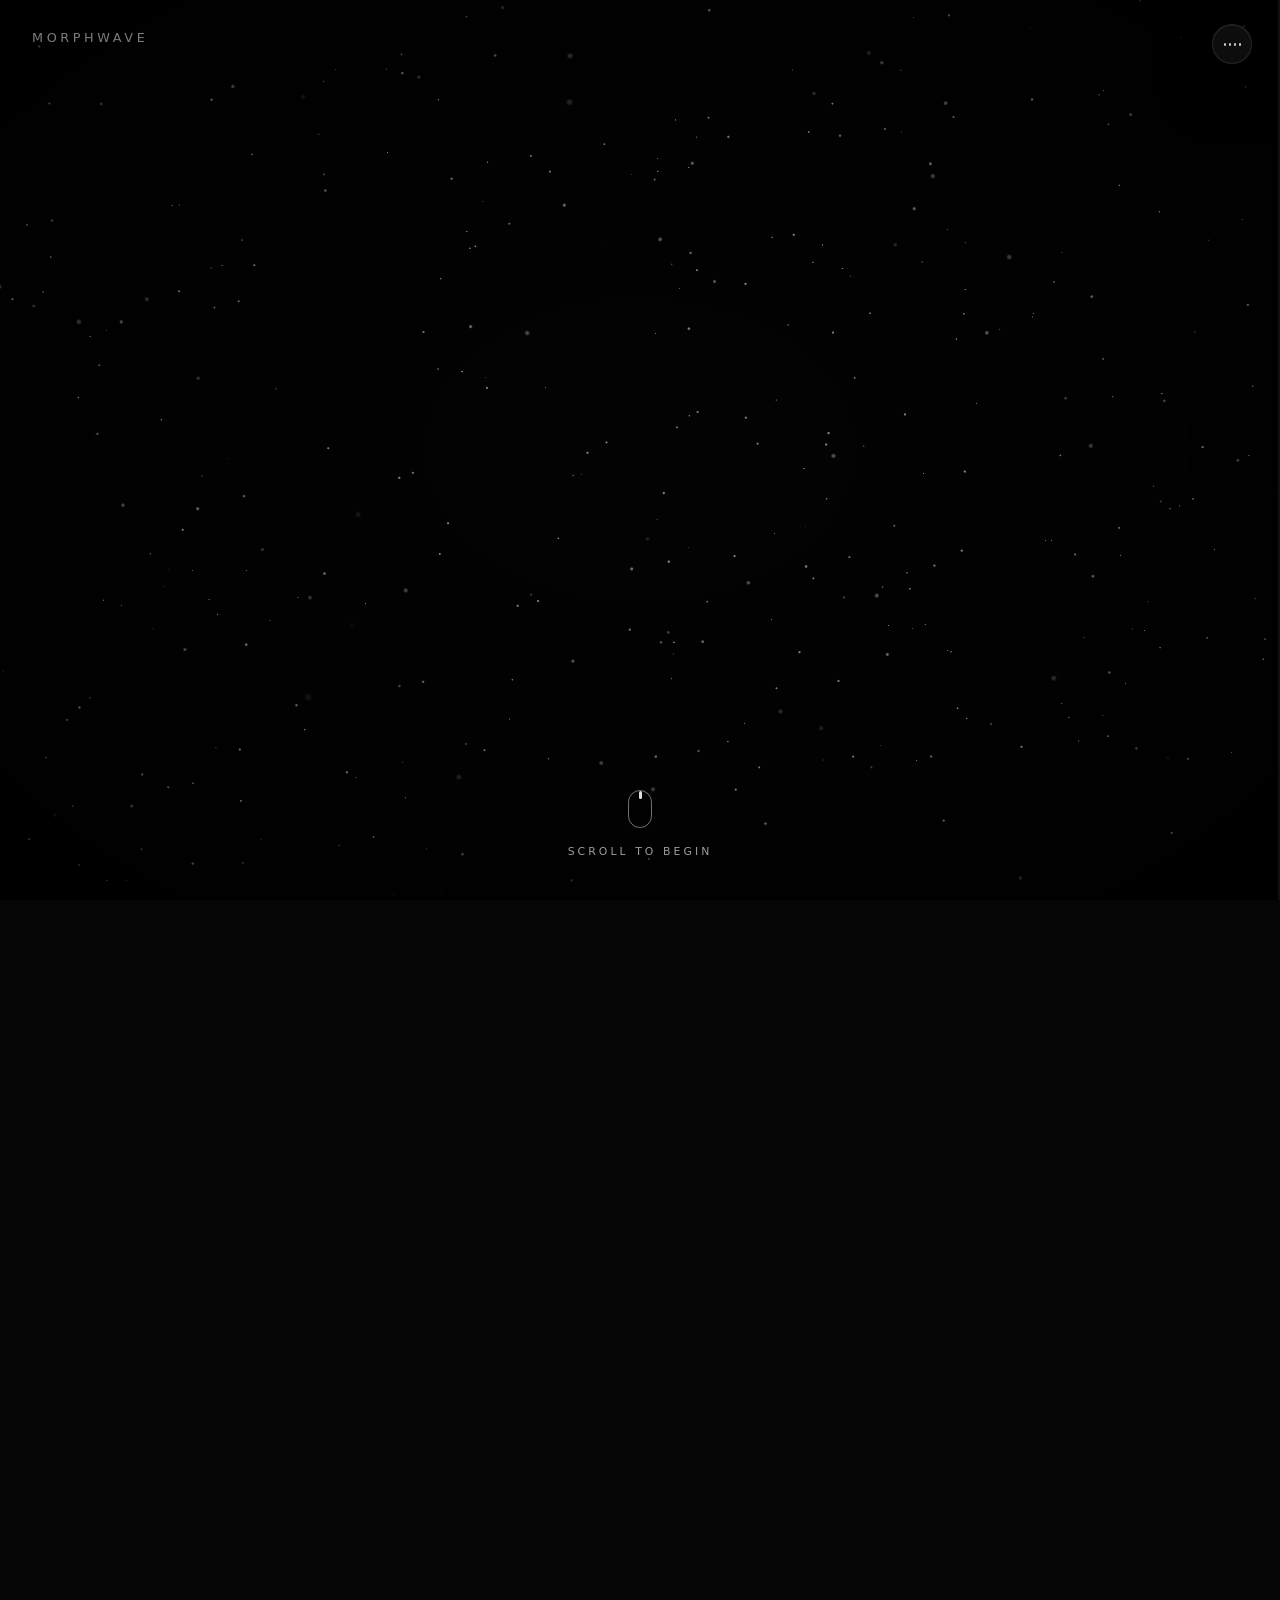
<file: index.html>
<!DOCTYPE html><html lang="en" class="bg-void"><head><meta charSet="utf-8"/><meta name="viewport" content="width=device-width, initial-scale=1"/><link rel="stylesheet" href="/_next/static/css/d27c100b1fb1e2c4.css" data-precedence="next"/><link rel="preload" as="script" fetchPriority="low" href="/_next/static/chunks/webpack-4dd7b0045ad5fe11.js"/><script src="/_next/static/chunks/fd9d1056-148c069a99b40430.js" async=""></script><script src="/_next/static/chunks/117-ed33b22d5bacfd9e.js" async=""></script><script src="/_next/static/chunks/main-app-3ae5ee0eb968e769.js" async=""></script><script src="/_next/static/chunks/c15bf2b0-19ff368ffb2158b2.js" async=""></script><script src="/_next/static/chunks/266-156d12899e7471eb.js" async=""></script><script src="/_next/static/chunks/app/page-ebe1fc75356c7132.js" async=""></script><meta name="theme-color" content="#050506"/><title>MorphWave — Every Surface Has A Voice</title><meta name="description" content="MorphWave turns any rigid surface into a speaker. Wood, glass, metal, walls — the world becomes the instrument."/><meta property="og:title" content="MorphWave"/><meta property="og:description" content="Redefining the Future of Sound."/><meta name="twitter:card" content="summary"/><meta name="twitter:title" content="MorphWave"/><meta name="twitter:description" content="Redefining the Future of Sound."/><script src="/_next/static/chunks/polyfills-42372ed130431b0a.js" noModule=""></script></head><body class="bg-void text-mist font-text antialiased selection:bg-mist selection:text-void"><main><!--$!--><template data-dgst="BAILOUT_TO_CLIENT_SIDE_RENDERING"></template><div class="fixed inset-0 bg-void" aria-hidden="true"></div><!--/$--><div class="fixed inset-0 z-10 pointer-events-none select-none"><div class="absolute left-8 top-7 text-[0.8rem] tracking-wide2 uppercase text-mist" style="opacity:0.2">MorphWave</div><div class="absolute inset-x-0 bottom-10 flex flex-col items-center gap-4 text-center"><div class="scroll-mouse"></div><div class="text-[0.68rem] uppercase tracking-wide2 text-ghost">Scroll to begin</div></div><div class="scroll-hint absolute inset-x-0 bottom-7 flex flex-col items-center gap-2 text-[0.62rem] uppercase tracking-wide2 text-whisper" style="opacity:0" aria-hidden="true"><span>Keep scrolling — the story continues</span><svg width="16" height="9" viewBox="0 0 16 9" fill="none"><path d="M1 1l7 6.5L15 1" stroke="rgba(245,245,247,0.55)" stroke-width="1.4" stroke-linecap="round" stroke-linejoin="round"></path></svg></div><div class="absolute px-8 inset-x-0 top-1/2 -translate-y-1/2 text-center" style="opacity:0;visibility:hidden"><p class="text-4xl md:text-6xl font-light tracking-cinematic">Everything around you is silent.</p></div><div class="absolute px-8 inset-x-0 top-1/2 -translate-y-1/2 text-center" style="opacity:0;visibility:hidden"><p class="text-4xl md:text-6xl font-light tracking-cinematic">Or is it?</p></div><div class="absolute px-8 inset-x-0 bottom-[16%] text-center" style="opacity:0;visibility:hidden"><p class="text-2xl md:text-4xl font-light tracking-cinematic">Every sound begins with motion.</p></div><div class="absolute px-8 inset-x-0 bottom-[16%] text-center" style="opacity:0;visibility:hidden"><p class="text-lg md:text-2xl font-light tracking-cinematic text-ghost">Wound with intention.</p></div><div class="absolute px-8 inset-x-0 bottom-[16%] text-center" style="opacity:0;visibility:hidden"><p class="text-lg md:text-2xl font-light tracking-cinematic text-ghost">Engineered to breathe.</p></div><div class="absolute px-8 inset-x-0 top-[12%] text-center" style="opacity:0;visibility:hidden"><p class="text-2xl md:text-4xl font-light tracking-cinematic">What lives inside.</p></div><div class="absolute px-8 inset-x-0 bottom-[16%] text-center" style="opacity:0;visibility:hidden"><p class="text-lg md:text-2xl font-light tracking-cinematic text-ghost">Sealed in silence.</p></div><div class="absolute px-8 inset-x-0 top-1/2 -translate-y-1/2 text-center" style="opacity:0;visibility:hidden"><p class="text-4xl md:text-6xl font-light tracking-cinematic">Built to make anything speak.</p></div><div class="absolute px-8 inset-x-0 bottom-[16%] text-center" style="opacity:0;visibility:hidden"><p class="text-2xl md:text-4xl font-light tracking-cinematic">Wood.</p><p class="mt-3 text-sm md:text-base text-whisper font-light">A table becomes a stage.</p></div><div class="absolute px-8 inset-x-0 bottom-[16%] text-center" style="opacity:0;visibility:hidden"><p class="text-2xl md:text-4xl font-light tracking-cinematic">Glass.</p><p class="mt-3 text-sm md:text-base text-whisper font-light">A window becomes an instrument.</p></div><div class="absolute px-8 inset-x-0 bottom-[16%] text-center" style="opacity:0;visibility:hidden"><p class="text-2xl md:text-4xl font-light tracking-cinematic">Cardboard.</p><p class="mt-3 text-sm md:text-base text-whisper font-light">A box learns to sing.</p></div><div class="absolute px-8 inset-x-0 bottom-[16%] text-center" style="opacity:0;visibility:hidden"><p class="text-2xl md:text-4xl font-light tracking-cinematic">Metal.</p><p class="mt-3 text-sm md:text-base text-whisper font-light">A sheet of steel finds its voice.</p></div><div class="absolute px-8 inset-x-0 bottom-[16%] text-center" style="opacity:0;visibility:hidden"><p class="text-2xl md:text-4xl font-light tracking-cinematic">Ceramic.</p><p class="mt-3 text-sm md:text-base text-whisper font-light">A flower pot hums along.</p></div><div class="absolute px-8 inset-x-0 bottom-[16%] text-center" style="opacity:0;visibility:hidden"><p class="text-2xl md:text-4xl font-light tracking-cinematic">Anything.</p><p class="mt-3 text-sm md:text-base text-whisper font-light">Even a helmet joins the band.</p></div><div class="absolute px-8 inset-x-0 top-[12%] text-center" style="opacity:0;visibility:hidden"><p class="text-2xl md:text-4xl font-light tracking-cinematic">Inside the instrument.</p></div><div class="absolute px-8 inset-x-0 bottom-[6%] text-center" style="opacity:0;visibility:hidden"><p class="text-[0.7rem] uppercase tracking-wide2 text-whisper">Drag to explore  ·  Hover to understand</p></div><div class="absolute px-8 inset-x-0 bottom-[16%] text-center" style="opacity:0;visibility:hidden"><p class="text-2xl md:text-4xl font-light tracking-cinematic">Drawn in light.</p></div><div class="absolute px-8 inset-x-0 bottom-[16%] text-center" style="opacity:0;visibility:hidden"><p class="text-2xl md:text-4xl font-light tracking-cinematic">Built in layers.</p></div><div class="absolute px-8 inset-x-0 bottom-[16%] text-center" style="opacity:0;visibility:hidden"><p class="text-2xl md:text-4xl font-light tracking-cinematic">Finished like a watch.</p></div><div class="absolute inset-x-0 top-1/2 -translate-y-1/2 px-6 md:px-12" style="opacity:0;visibility:hidden"><h2 class="text-center text-3xl md:text-5xl font-light tracking-cinematic mb-10 md:mb-14">Everywhere sound belongs.</h2><div class="mx-auto grid max-w-5xl grid-cols-2 lg:grid-cols-3 gap-3 md:gap-5"><div class="glass px-5 py-6 md:px-7 md:py-8" style="opacity:0"><div class="text-[0.68rem] uppercase tracking-wide2 text-whisper mb-2.5">Living Room</div><div class="text-sm md:text-base font-light text-ghost leading-relaxed">The coffee table carries the movie.</div></div><div class="glass px-5 py-6 md:px-7 md:py-8" style="opacity:0"><div class="text-[0.68rem] uppercase tracking-wide2 text-whisper mb-2.5">Office</div><div class="text-sm md:text-base font-light text-ghost leading-relaxed">A desk that delivers the call.</div></div><div class="glass px-5 py-6 md:px-7 md:py-8" style="opacity:0"><div class="text-[0.68rem] uppercase tracking-wide2 text-whisper mb-2.5">Studio</div><div class="text-sm md:text-base font-light text-ghost leading-relaxed">Monitors, made of walls.</div></div><div class="glass px-5 py-6 md:px-7 md:py-8" style="opacity:0"><div class="text-[0.68rem] uppercase tracking-wide2 text-whisper mb-2.5">Workshop</div><div class="text-sm md:text-base font-light text-ghost leading-relaxed">The bench keeps the rhythm.</div></div><div class="glass px-5 py-6 md:px-7 md:py-8" style="opacity:0"><div class="text-[0.68rem] uppercase tracking-wide2 text-whisper mb-2.5">Conference Room</div><div class="text-sm md:text-base font-light text-ghost leading-relaxed">The table speaks for everyone.</div></div><div class="glass px-5 py-6 md:px-7 md:py-8" style="opacity:0"><div class="text-[0.68rem] uppercase tracking-wide2 text-whisper mb-2.5">On the Road</div><div class="text-sm md:text-base font-light text-ghost leading-relaxed">A dashboard becomes the soundtrack.</div></div></div></div><div class="absolute inset-x-0 top-1/2 -translate-y-1/2 px-6 md:px-12" style="opacity:0;visibility:hidden"><h2 class="text-center text-4xl md:text-6xl font-light tracking-cinematic">Unheard of.</h2><p class="text-center mt-4 mb-12 md:mb-16 text-sm md:text-base text-whisper">Technical excellence, engineered in silence.</p><div class="mx-auto grid max-w-5xl grid-cols-2 lg:grid-cols-4 gap-3 md:gap-5"><div class="glass px-5 py-7 md:px-6 md:py-9 text-center" style="opacity:0"><div class="text-3xl md:text-4xl font-light tracking-cinematic">0<!-- -->%</div><div class="mt-3 text-[0.66rem] uppercase tracking-wide2 text-whisper">Vibration loss</div><div class="mt-3 text-xs md:text-[0.8rem] font-light text-ghost leading-relaxed">Ultra-low energy wasted. All of it becomes sound.</div></div><div class="glass px-5 py-7 md:px-6 md:py-9 text-center" style="opacity:0"><div class="text-3xl md:text-4xl font-light tracking-cinematic">0<!-- -->×/s</div><div class="mt-3 text-[0.66rem] uppercase tracking-wide2 text-whisper">Adaptive coupling</div><div class="mt-3 text-xs md:text-[0.8rem] font-light text-ghost leading-relaxed">The surface is read, and the sound is tuned to it.</div></div><div class="glass px-5 py-7 md:px-6 md:py-9 text-center" style="opacity:0"><div class="text-3xl md:text-4xl font-light tracking-cinematic">0<!-- -->-bit</div><div class="mt-3 text-[0.66rem] uppercase tracking-wide2 text-whisper">Wireless audio</div><div class="mt-3 text-xs md:text-[0.8rem] font-light text-ghost leading-relaxed">Lossless. Invisible. Instant.</div></div><div class="glass px-5 py-7 md:px-6 md:py-9 text-center" style="opacity:0"><div class="text-3xl md:text-4xl font-light tracking-cinematic">0<!-- -->g</div><div class="mt-3 text-[0.66rem] uppercase tracking-wide2 text-whisper">Precision build</div><div class="mt-3 text-xs md:text-[0.8rem] font-light text-ghost leading-relaxed">Machined aluminium. Nothing that does not need to exist.</div></div></div></div><div class="absolute inset-0 bg-void" style="opacity:0"></div><div class="absolute inset-x-0 top-1/2 -translate-y-1/2 text-center px-8" style="opacity:0;visibility:hidden"><p class="text-4xl md:text-7xl font-light tracking-cinematic">Every Surface Has A Voice.</p><p class="mt-9 text-sm md:text-base uppercase tracking-[0.45em] text-pulse/90">Coming Soon</p><p class="mt-7 text-[0.8rem] uppercase tracking-wide2 text-mist">MorphWave</p><p class="mt-2 text-sm text-whisper font-light">Redefining the Future of Sound.</p><div class="mt-10 pointer-events-auto"><a href="mailto:Abhishek@Morphwaves.in?subject=MorphWave%20—%20keep%20me%20posted" class="glass inline-block px-8 py-3 text-[0.72rem] uppercase tracking-wide2 text-mist transition-all duration-500 ease-cinematic hover:bg-mist/10 hover:scale-[1.03] active:scale-[0.98]">Be first to hear it</a><p class="mt-7 text-[0.75rem] text-whisper font-light tracking-wide"><a href="mailto:Abhishek@Morphwaves.in" class="hover:text-ghost transition-colors duration-300">Abhishek@Morphwaves.in</a><span class="mx-3 text-hairline">·</span><a href="tel:+919582114539" class="hover:text-ghost transition-colors duration-300">+91 95821 14539</a></p></div></div></div><button class="fixed right-7 top-6 z-50 flex h-10 w-10 items-center justify-center rounded-full glass" aria-label="Play ambient sound" aria-pressed="false" tabindex="0"><span class="flex items-end gap-[3px]" aria-hidden="true"><span class="w-[2px] rounded-full bg-mist/80"></span><span class="w-[2px] rounded-full bg-mist/80"></span><span class="w-[2px] rounded-full bg-mist/80"></span><span class="w-[2px] rounded-full bg-mist/80"></span></span></button><div style="height:1700vh" aria-hidden="true"></div><section class="sr-only"><h1>MorphWave — Every Surface Has A Voice</h1><p>MorphWave is an acoustic transducer that turns any rigid surface into a speaker. The device itself is almost silent; attached to wood, glass, metal, cardboard or a wall, the surface becomes the sound. This page tells that story: a magnetic core appears, a copper voice coil winds itself into being, precision components assemble, the housing closes, and the finished device brings tables, windows and walls to life with music. Built to make anything speak. MorphWave — redefining the future of sound.</p></section></main><div class="progress-rail" aria-hidden="true"><div></div></div><script src="/_next/static/chunks/webpack-4dd7b0045ad5fe11.js" async=""></script><script>(self.__next_f=self.__next_f||[]).push([0]);self.__next_f.push([2,null])</script><script>self.__next_f.push([1,"1:HL[\"/_next/static/css/d27c100b1fb1e2c4.css\",\"style\"]\n"])</script><script>self.__next_f.push([1,"2:I[2846,[],\"\"]\n4:I[9107,[],\"ClientPageRoot\"]\n5:I[4002,[\"922\",\"static/chunks/c15bf2b0-19ff368ffb2158b2.js\",\"266\",\"static/chunks/266-156d12899e7471eb.js\",\"931\",\"static/chunks/app/page-ebe1fc75356c7132.js\"],\"default\",1]\n6:I[4707,[],\"\"]\n7:I[6423,[],\"\"]\n9:I[1060,[],\"\"]\na:[]\n"])</script><script>self.__next_f.push([1,"0:[\"$\",\"$L2\",null,{\"buildId\":\"soPFBZ0TAcOFd5VvEnhtL\",\"assetPrefix\":\"\",\"urlParts\":[\"\",\"\"],\"initialTree\":[\"\",{\"children\":[\"__PAGE__\",{}]},\"$undefined\",\"$undefined\",true],\"initialSeedData\":[\"\",{\"children\":[\"__PAGE__\",{},[[\"$L3\",[\"$\",\"$L4\",null,{\"props\":{\"params\":{},\"searchParams\":{}},\"Component\":\"$5\"}],null],null],null]},[[[[\"$\",\"link\",\"0\",{\"rel\":\"stylesheet\",\"href\":\"/_next/static/css/d27c100b1fb1e2c4.css\",\"precedence\":\"next\",\"crossOrigin\":\"$undefined\"}]],[\"$\",\"html\",null,{\"lang\":\"en\",\"className\":\"bg-void\",\"children\":[\"$\",\"body\",null,{\"className\":\"bg-void text-mist font-text antialiased selection:bg-mist selection:text-void\",\"children\":[\"$\",\"$L6\",null,{\"parallelRouterKey\":\"children\",\"segmentPath\":[\"children\"],\"error\":\"$undefined\",\"errorStyles\":\"$undefined\",\"errorScripts\":\"$undefined\",\"template\":[\"$\",\"$L7\",null,{}],\"templateStyles\":\"$undefined\",\"templateScripts\":\"$undefined\",\"notFound\":[[\"$\",\"title\",null,{\"children\":\"404: This page could not be found.\"}],[\"$\",\"div\",null,{\"style\":{\"fontFamily\":\"system-ui,\\\"Segoe UI\\\",Roboto,Helvetica,Arial,sans-serif,\\\"Apple Color Emoji\\\",\\\"Segoe UI Emoji\\\"\",\"height\":\"100vh\",\"textAlign\":\"center\",\"display\":\"flex\",\"flexDirection\":\"column\",\"alignItems\":\"center\",\"justifyContent\":\"center\"},\"children\":[\"$\",\"div\",null,{\"children\":[[\"$\",\"style\",null,{\"dangerouslySetInnerHTML\":{\"__html\":\"body{color:#000;background:#fff;margin:0}.next-error-h1{border-right:1px solid rgba(0,0,0,.3)}@media (prefers-color-scheme:dark){body{color:#fff;background:#000}.next-error-h1{border-right:1px solid rgba(255,255,255,.3)}}\"}}],[\"$\",\"h1\",null,{\"className\":\"next-error-h1\",\"style\":{\"display\":\"inline-block\",\"margin\":\"0 20px 0 0\",\"padding\":\"0 23px 0 0\",\"fontSize\":24,\"fontWeight\":500,\"verticalAlign\":\"top\",\"lineHeight\":\"49px\"},\"children\":\"404\"}],[\"$\",\"div\",null,{\"style\":{\"display\":\"inline-block\"},\"children\":[\"$\",\"h2\",null,{\"style\":{\"fontSize\":14,\"fontWeight\":400,\"lineHeight\":\"49px\",\"margin\":0},\"children\":\"This page could not be found.\"}]}]]}]}]],\"notFoundStyles\":[]}]}]}]],null],null],\"couldBeIntercepted\":false,\"initialHead\":[null,\"$L8\"],\"globalErrorComponent\":\"$9\",\"missingSlots\":\"$Wa\"}]\n"])</script><script>self.__next_f.push([1,"8:[[\"$\",\"meta\",\"0\",{\"name\":\"viewport\",\"content\":\"width=device-width, initial-scale=1\"}],[\"$\",\"meta\",\"1\",{\"name\":\"theme-color\",\"content\":\"#050506\"}],[\"$\",\"meta\",\"2\",{\"charSet\":\"utf-8\"}],[\"$\",\"title\",\"3\",{\"children\":\"MorphWave — Every Surface Has A Voice\"}],[\"$\",\"meta\",\"4\",{\"name\":\"description\",\"content\":\"MorphWave turns any rigid surface into a speaker. Wood, glass, metal, walls — the world becomes the instrument.\"}],[\"$\",\"meta\",\"5\",{\"property\":\"og:title\",\"content\":\"MorphWave\"}],[\"$\",\"meta\",\"6\",{\"property\":\"og:description\",\"content\":\"Redefining the Future of Sound.\"}],[\"$\",\"meta\",\"7\",{\"name\":\"twitter:card\",\"content\":\"summary\"}],[\"$\",\"meta\",\"8\",{\"name\":\"twitter:title\",\"content\":\"MorphWave\"}],[\"$\",\"meta\",\"9\",{\"name\":\"twitter:description\",\"content\":\"Redefining the Future of Sound.\"}]]\n3:null\n"])</script></body></html>
</file>
<file: _next/static/css/d27c100b1fb1e2c4.css>
*,:after,:before{--tw-border-spacing-x:0;--tw-border-spacing-y:0;--tw-translate-x:0;--tw-translate-y:0;--tw-rotate:0;--tw-skew-x:0;--tw-skew-y:0;--tw-scale-x:1;--tw-scale-y:1;--tw-pan-x: ;--tw-pan-y: ;--tw-pinch-zoom: ;--tw-scroll-snap-strictness:proximity;--tw-gradient-from-position: ;--tw-gradient-via-position: ;--tw-gradient-to-position: ;--tw-ordinal: ;--tw-slashed-zero: ;--tw-numeric-figure: ;--tw-numeric-spacing: ;--tw-numeric-fraction: ;--tw-ring-inset: ;--tw-ring-offset-width:0px;--tw-ring-offset-color:#fff;--tw-ring-color:rgba(59,130,246,.5);--tw-ring-offset-shadow:0 0 #0000;--tw-ring-shadow:0 0 #0000;--tw-shadow:0 0 #0000;--tw-shadow-colored:0 0 #0000;--tw-blur: ;--tw-brightness: ;--tw-contrast: ;--tw-grayscale: ;--tw-hue-rotate: ;--tw-invert: ;--tw-saturate: ;--tw-sepia: ;--tw-drop-shadow: ;--tw-backdrop-blur: ;--tw-backdrop-brightness: ;--tw-backdrop-contrast: ;--tw-backdrop-grayscale: ;--tw-backdrop-hue-rotate: ;--tw-backdrop-invert: ;--tw-backdrop-opacity: ;--tw-backdrop-saturate: ;--tw-backdrop-sepia: ;--tw-contain-size: ;--tw-contain-layout: ;--tw-contain-paint: ;--tw-contain-style: }::backdrop{--tw-border-spacing-x:0;--tw-border-spacing-y:0;--tw-translate-x:0;--tw-translate-y:0;--tw-rotate:0;--tw-skew-x:0;--tw-skew-y:0;--tw-scale-x:1;--tw-scale-y:1;--tw-pan-x: ;--tw-pan-y: ;--tw-pinch-zoom: ;--tw-scroll-snap-strictness:proximity;--tw-gradient-from-position: ;--tw-gradient-via-position: ;--tw-gradient-to-position: ;--tw-ordinal: ;--tw-slashed-zero: ;--tw-numeric-figure: ;--tw-numeric-spacing: ;--tw-numeric-fraction: ;--tw-ring-inset: ;--tw-ring-offset-width:0px;--tw-ring-offset-color:#fff;--tw-ring-color:rgba(59,130,246,.5);--tw-ring-offset-shadow:0 0 #0000;--tw-ring-shadow:0 0 #0000;--tw-shadow:0 0 #0000;--tw-shadow-colored:0 0 #0000;--tw-blur: ;--tw-brightness: ;--tw-contrast: ;--tw-grayscale: ;--tw-hue-rotate: ;--tw-invert: ;--tw-saturate: ;--tw-sepia: ;--tw-drop-shadow: ;--tw-backdrop-blur: ;--tw-backdrop-brightness: ;--tw-backdrop-contrast: ;--tw-backdrop-grayscale: ;--tw-backdrop-hue-rotate: ;--tw-backdrop-invert: ;--tw-backdrop-opacity: ;--tw-backdrop-saturate: ;--tw-backdrop-sepia: ;--tw-contain-size: ;--tw-contain-layout: ;--tw-contain-paint: ;--tw-contain-style: }/*
! tailwindcss v3.4.13 | MIT License | https://tailwindcss.com
*/*,:after,:before{box-sizing:border-box;border:0 solid #e5e7eb}:after,:before{--tw-content:""}:host,html{line-height:1.5;-webkit-text-size-adjust:100%;-moz-tab-size:4;-o-tab-size:4;tab-size:4;font-family:ui-sans-serif,system-ui,sans-serif,Apple Color Emoji,Segoe UI Emoji,Segoe UI Symbol,Noto Color Emoji;font-feature-settings:normal;font-variation-settings:normal;-webkit-tap-highlight-color:transparent}body{margin:0;line-height:inherit}hr{height:0;color:inherit;border-top-width:1px}abbr:where([title]){-webkit-text-decoration:underline dotted;text-decoration:underline dotted}h1,h2,h3,h4,h5,h6{font-size:inherit;font-weight:inherit}a{color:inherit;text-decoration:inherit}b,strong{font-weight:bolder}code,kbd,pre,samp{font-family:ui-monospace,SFMono-Regular,Menlo,Monaco,Consolas,Liberation Mono,Courier New,monospace;font-feature-settings:normal;font-variation-settings:normal;font-size:1em}small{font-size:80%}sub,sup{font-size:75%;line-height:0;position:relative;vertical-align:baseline}sub{bottom:-.25em}sup{top:-.5em}table{text-indent:0;border-color:inherit;border-collapse:collapse}button,input,optgroup,select,textarea{font-family:inherit;font-feature-settings:inherit;font-variation-settings:inherit;font-size:100%;font-weight:inherit;line-height:inherit;letter-spacing:inherit;color:inherit;margin:0;padding:0}button,select{text-transform:none}button,input:where([type=button]),input:where([type=reset]),input:where([type=submit]){-webkit-appearance:button;background-color:transparent;background-image:none}:-moz-focusring{outline:auto}:-moz-ui-invalid{box-shadow:none}progress{vertical-align:baseline}::-webkit-inner-spin-button,::-webkit-outer-spin-button{height:auto}[type=search]{-webkit-appearance:textfield;outline-offset:-2px}::-webkit-search-decoration{-webkit-appearance:none}::-webkit-file-upload-button{-webkit-appearance:button;font:inherit}summary{display:list-item}blockquote,dd,dl,figure,h1,h2,h3,h4,h5,h6,hr,p,pre{margin:0}fieldset{margin:0}fieldset,legend{padding:0}menu,ol,ul{list-style:none;margin:0;padding:0}dialog{padding:0}textarea{resize:vertical}input::-moz-placeholder,textarea::-moz-placeholder{opacity:1;color:#9ca3af}input::placeholder,textarea::placeholder{opacity:1;color:#9ca3af}[role=button],button{cursor:pointer}:disabled{cursor:default}audio,canvas,embed,iframe,img,object,svg,video{display:block;vertical-align:middle}img,video{max-width:100%;height:auto}[hidden]{display:none}.sr-only{position:absolute;width:1px;height:1px;padding:0;margin:-1px;overflow:hidden;clip:rect(0,0,0,0);white-space:nowrap;border-width:0}.pointer-events-none{pointer-events:none}.pointer-events-auto{pointer-events:auto}.visible{visibility:visible}.invisible{visibility:hidden}.fixed{position:fixed}.absolute{position:absolute}.inset-0{inset:0}.inset-x-0{left:0;right:0}.bottom-10{bottom:2.5rem}.bottom-16{bottom:4rem}.bottom-7{bottom:1.75rem}.bottom-\[16\%\]{bottom:16%}.bottom-\[6\%\]{bottom:6%}.left-1\/2{left:50%}.left-8{left:2rem}.right-7{right:1.75rem}.top-1\/2{top:50%}.top-6{top:1.5rem}.top-7{top:1.75rem}.top-\[12\%\]{top:12%}.z-0{z-index:0}.z-10{z-index:10}.z-50{z-index:50}.mx-3{margin-left:.75rem;margin-right:.75rem}.mx-auto{margin-left:auto;margin-right:auto}.mb-10{margin-bottom:2.5rem}.mb-12{margin-bottom:3rem}.mb-2\.5{margin-bottom:.625rem}.mt-10{margin-top:2.5rem}.mt-2{margin-top:.5rem}.mt-3{margin-top:.75rem}.mt-4{margin-top:1rem}.mt-7{margin-top:1.75rem}.mt-9{margin-top:2.25rem}.inline-block{display:inline-block}.flex{display:flex}.table{display:table}.grid{display:grid}.hidden{display:none}.h-10{height:2.5rem}.w-10{width:2.5rem}.w-\[2px\]{width:2px}.max-w-5xl{max-width:64rem}.-translate-y-1\/2{--tw-translate-y:-50%}.-translate-y-1\/2,.transform{transform:translate(var(--tw-translate-x),var(--tw-translate-y)) rotate(var(--tw-rotate)) skewX(var(--tw-skew-x)) skewY(var(--tw-skew-y)) scaleX(var(--tw-scale-x)) scaleY(var(--tw-scale-y))}.select-none{-webkit-user-select:none;-moz-user-select:none;user-select:none}.grid-cols-2{grid-template-columns:repeat(2,minmax(0,1fr))}.flex-col{flex-direction:column}.items-end{align-items:flex-end}.items-center{align-items:center}.justify-center{justify-content:center}.gap-2{gap:.5rem}.gap-3{gap:.75rem}.gap-4{gap:1rem}.gap-\[3px\]{gap:3px}.rounded-full{border-radius:9999px}.bg-mist\/80{background-color:rgba(245,245,247,.8)}.bg-void{--tw-bg-opacity:1;background-color:rgb(5 5 6/var(--tw-bg-opacity))}.px-5{padding-left:1.25rem;padding-right:1.25rem}.px-6{padding-left:1.5rem;padding-right:1.5rem}.px-7{padding-left:1.75rem;padding-right:1.75rem}.px-8{padding-left:2rem;padding-right:2rem}.py-3{padding-top:.75rem;padding-bottom:.75rem}.py-6{padding-top:1.5rem;padding-bottom:1.5rem}.py-7{padding-top:1.75rem;padding-bottom:1.75rem}.text-center{text-align:center}.font-text{font-family:var(--font-text),system-ui,sans-serif}.text-2xl{font-size:1.5rem;line-height:2rem}.text-3xl{font-size:1.875rem;line-height:2.25rem}.text-4xl{font-size:2.25rem;line-height:2.5rem}.text-\[0\.62rem\]{font-size:.62rem}.text-\[0\.66rem\]{font-size:.66rem}.text-\[0\.68rem\]{font-size:.68rem}.text-\[0\.72rem\]{font-size:.72rem}.text-\[0\.75rem\]{font-size:.75rem}.text-\[0\.7rem\]{font-size:.7rem}.text-\[0\.8rem\]{font-size:.8rem}.text-lg{font-size:1.125rem;line-height:1.75rem}.text-sm{font-size:.875rem;line-height:1.25rem}.text-xs{font-size:.75rem;line-height:1rem}.font-light{font-weight:300}.uppercase{text-transform:uppercase}.leading-relaxed{line-height:1.625}.tracking-\[0\.45em\]{letter-spacing:.45em}.tracking-cinematic{letter-spacing:-.03em}.tracking-wide{letter-spacing:.025em}.tracking-wide2{letter-spacing:.28em}.text-ghost{color:rgba(245,245,247,.64)}.text-hairline{color:rgba(245,245,247,.1)}.text-mist{--tw-text-opacity:1;color:rgb(245 245 247/var(--tw-text-opacity))}.text-pulse\/90{color:rgba(125,214,255,.9)}.text-whisper{color:rgba(245,245,247,.4)}.antialiased{-webkit-font-smoothing:antialiased;-moz-osx-font-smoothing:grayscale}.ring{--tw-ring-offset-shadow:var(--tw-ring-inset) 0 0 0 var(--tw-ring-offset-width) var(--tw-ring-offset-color);--tw-ring-shadow:var(--tw-ring-inset) 0 0 0 calc(3px + var(--tw-ring-offset-width)) var(--tw-ring-color);box-shadow:var(--tw-ring-offset-shadow),var(--tw-ring-shadow),var(--tw-shadow,0 0 #0000)}.filter{filter:var(--tw-blur) var(--tw-brightness) var(--tw-contrast) var(--tw-grayscale) var(--tw-hue-rotate) var(--tw-invert) var(--tw-saturate) var(--tw-sepia) var(--tw-drop-shadow)}.transition{transition-property:color,background-color,border-color,text-decoration-color,fill,stroke,opacity,box-shadow,transform,filter,backdrop-filter;transition-timing-function:cubic-bezier(.4,0,.2,1);transition-duration:.15s}.transition-all{transition-property:all;transition-timing-function:cubic-bezier(.4,0,.2,1);transition-duration:.15s}.transition-colors{transition-property:color,background-color,border-color,text-decoration-color,fill,stroke;transition-timing-function:cubic-bezier(.4,0,.2,1);transition-duration:.15s}.duration-300{transition-duration:.3s}.duration-500{transition-duration:.5s}.ease-cinematic{transition-timing-function:cubic-bezier(.22,1,.36,1)}:root{--font-display:-apple-system,BlinkMacSystemFont,"SF Pro Display","Helvetica Neue","Inter","Segoe UI",system-ui,sans-serif;--font-text:-apple-system,BlinkMacSystemFont,"SF Pro Text","Helvetica Neue","Inter","Segoe UI",system-ui,sans-serif}html{scroll-behavior:auto}body,html{background:#050506;overscroll-behavior:none}body::-webkit-scrollbar{width:0;height:0}body{-ms-overflow-style:none;scrollbar-width:none}.progress-rail{position:fixed;top:0;right:0;width:2px;height:100vh;background:rgba(245,245,247,.06);z-index:60}.progress-rail>div{width:100%;height:100%;background:rgba(245,245,247,.35);transform-origin:top;transform:scaleY(0)}.glass{background:rgba(245,245,247,.05);border:1px solid rgba(245,245,247,.1);backdrop-filter:blur(24px) saturate(140%);-webkit-backdrop-filter:blur(24px) saturate(140%);border-radius:1.25rem;box-shadow:inset 0 1px 0 rgba(245,245,247,.06),0 24px 60px rgba(0,0,0,.45)}.part-label{font-family:var(--font-text);font-size:.72rem;letter-spacing:.28em;text-transform:uppercase;color:rgba(245,245,247,.85);white-space:nowrap;padding-left:.9rem;border-left:1px solid rgba(245,245,247,.35);text-shadow:0 2px 12px rgba(0,0,0,.8)}.scroll-mouse{width:24px;height:38px;border:1.5px solid rgba(245,245,247,.45);border-radius:13px;position:relative;margin:0 auto}.scroll-mouse:after{content:"";position:absolute;left:50%;margin-left:-1.5px;width:3px;height:8px;border-radius:2px;background:rgba(245,245,247,.9);animation:scroll-dot 1.9s cubic-bezier(.45,0,.55,1) infinite}@keyframes scroll-dot{0%{top:6px;opacity:0}20%{opacity:1}70%{opacity:1}to{top:22px;opacity:0}}@media (prefers-reduced-motion:reduce){.scroll-mouse:after{animation:none;top:6px;opacity:1}}@keyframes chevron-drift{0%,to{transform:translateY(0);opacity:.9}50%{transform:translateY(7px);opacity:.45}}.scroll-hint{transition:opacity .9s cubic-bezier(.22,1,.36,1)}.scroll-hint svg{animation:chevron-drift 2.2s ease-in-out infinite}@media (prefers-reduced-motion:reduce){.scroll-hint svg{animation:none}html{scroll-behavior:auto}}.selection\:bg-mist ::-moz-selection{--tw-bg-opacity:1;background-color:rgb(245 245 247/var(--tw-bg-opacity))}.selection\:bg-mist ::selection{--tw-bg-opacity:1;background-color:rgb(245 245 247/var(--tw-bg-opacity))}.selection\:text-void ::-moz-selection{--tw-text-opacity:1;color:rgb(5 5 6/var(--tw-text-opacity))}.selection\:text-void ::selection{--tw-text-opacity:1;color:rgb(5 5 6/var(--tw-text-opacity))}.selection\:bg-mist::-moz-selection{--tw-bg-opacity:1;background-color:rgb(245 245 247/var(--tw-bg-opacity))}.selection\:bg-mist::selection{--tw-bg-opacity:1;background-color:rgb(245 245 247/var(--tw-bg-opacity))}.selection\:text-void::-moz-selection{--tw-text-opacity:1;color:rgb(5 5 6/var(--tw-text-opacity))}.selection\:text-void::selection{--tw-text-opacity:1;color:rgb(5 5 6/var(--tw-text-opacity))}.hover\:scale-\[1\.03\]:hover{--tw-scale-x:1.03;--tw-scale-y:1.03;transform:translate(var(--tw-translate-x),var(--tw-translate-y)) rotate(var(--tw-rotate)) skewX(var(--tw-skew-x)) skewY(var(--tw-skew-y)) scaleX(var(--tw-scale-x)) scaleY(var(--tw-scale-y))}.hover\:bg-mist\/10:hover{background-color:rgba(245,245,247,.1)}.hover\:text-ghost:hover{color:rgba(245,245,247,.64)}.active\:scale-\[0\.98\]:active{--tw-scale-x:0.98;--tw-scale-y:0.98;transform:translate(var(--tw-translate-x),var(--tw-translate-y)) rotate(var(--tw-rotate)) skewX(var(--tw-skew-x)) skewY(var(--tw-skew-y)) scaleX(var(--tw-scale-x)) scaleY(var(--tw-scale-y))}@media (min-width:768px){.md\:mb-14{margin-bottom:3.5rem}.md\:mb-16{margin-bottom:4rem}.md\:gap-5{gap:1.25rem}.md\:px-12{padding-left:3rem;padding-right:3rem}.md\:px-6{padding-left:1.5rem;padding-right:1.5rem}.md\:px-7{padding-left:1.75rem;padding-right:1.75rem}.md\:py-8{padding-top:2rem;padding-bottom:2rem}.md\:py-9{padding-top:2.25rem;padding-bottom:2.25rem}.md\:text-2xl{font-size:1.5rem;line-height:2rem}.md\:text-4xl{font-size:2.25rem;line-height:2.5rem}.md\:text-5xl{font-size:3rem;line-height:1}.md\:text-6xl{font-size:3.75rem;line-height:1}.md\:text-7xl{font-size:4.5rem;line-height:1}.md\:text-\[0\.8rem\]{font-size:.8rem}.md\:text-base{font-size:1rem;line-height:1.5rem}}@media (min-width:1024px){.lg\:grid-cols-3{grid-template-columns:repeat(3,minmax(0,1fr))}.lg\:grid-cols-4{grid-template-columns:repeat(4,minmax(0,1fr))}}
</file>
